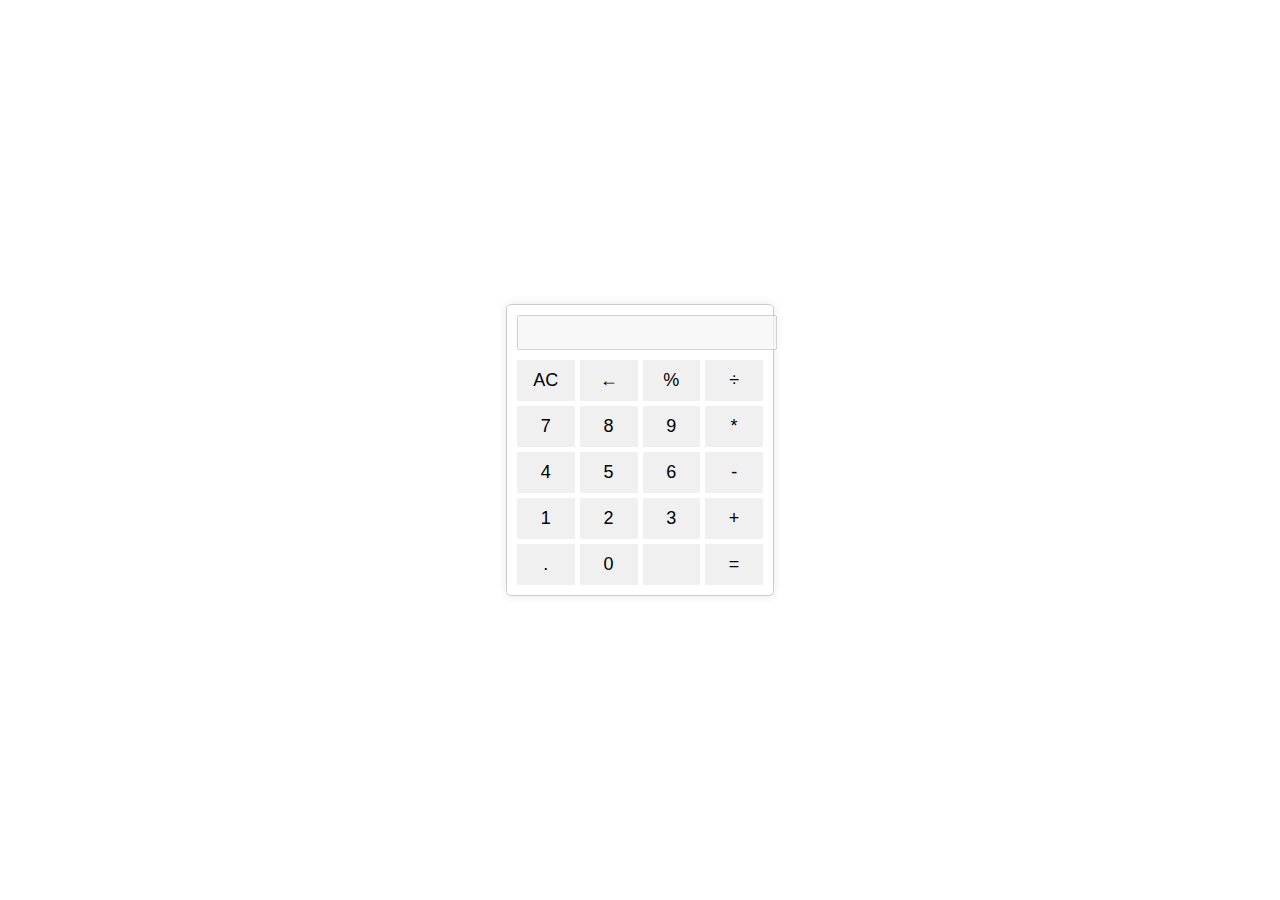
<file: index.html>
<!DOCTYPE html>
<html lang="en">
<head>
  <meta charset="UTF-8">
  <meta name="viewport" content="width=device-width, initial-scale=1.0">
  <title>Simple Calculator</title>
  <link rel="stylesheet" href="styles.css">
</head>
<body>
  <div class="calculator">
    <input type="text" id="display" disabled>
    <div class="buttons">
      <button onclick="clearallDisplay()">AC</button>
      <button onclick="clearDisplay('')">←</button>
      <button onclick="appendToDisplay('%')">%</button>
      <button onclick="appendToDisplay('÷')">÷</button>
      <button onclick="appendToDisplay('7')">7</button>
      <button onclick="appendToDisplay('8')">8</button>
      <button onclick="appendToDisplay('9')">9</button>
      <button onclick="appendToDisplay('*')">*</button>
      <button onclick="appendToDisplay('4')">4</button>
      <button onclick="appendToDisplay('5')">5</button>
      <button onclick="appendToDisplay('6')">6</button>
      <button onclick="appendToDisplay('-')">-</button>
      <button onclick="appendToDisplay('1')">1</button>
      <button onclick="appendToDisplay('2')">2</button>
      <button onclick="appendToDisplay('3')">3</button>
      <button onclick="appendToDisplay('+')">+</button>
      <button onclick="appendToDisplay('.')">.</button>
      <button onclick="appendToDisplay('0')">0</button>
      <button onclick="appendToDisplay('')"></button>
      <button onclick="calculate()">=</button>
    </div>
  </div>
  <script src="script.js"></script>
</body>
</html>
</file>
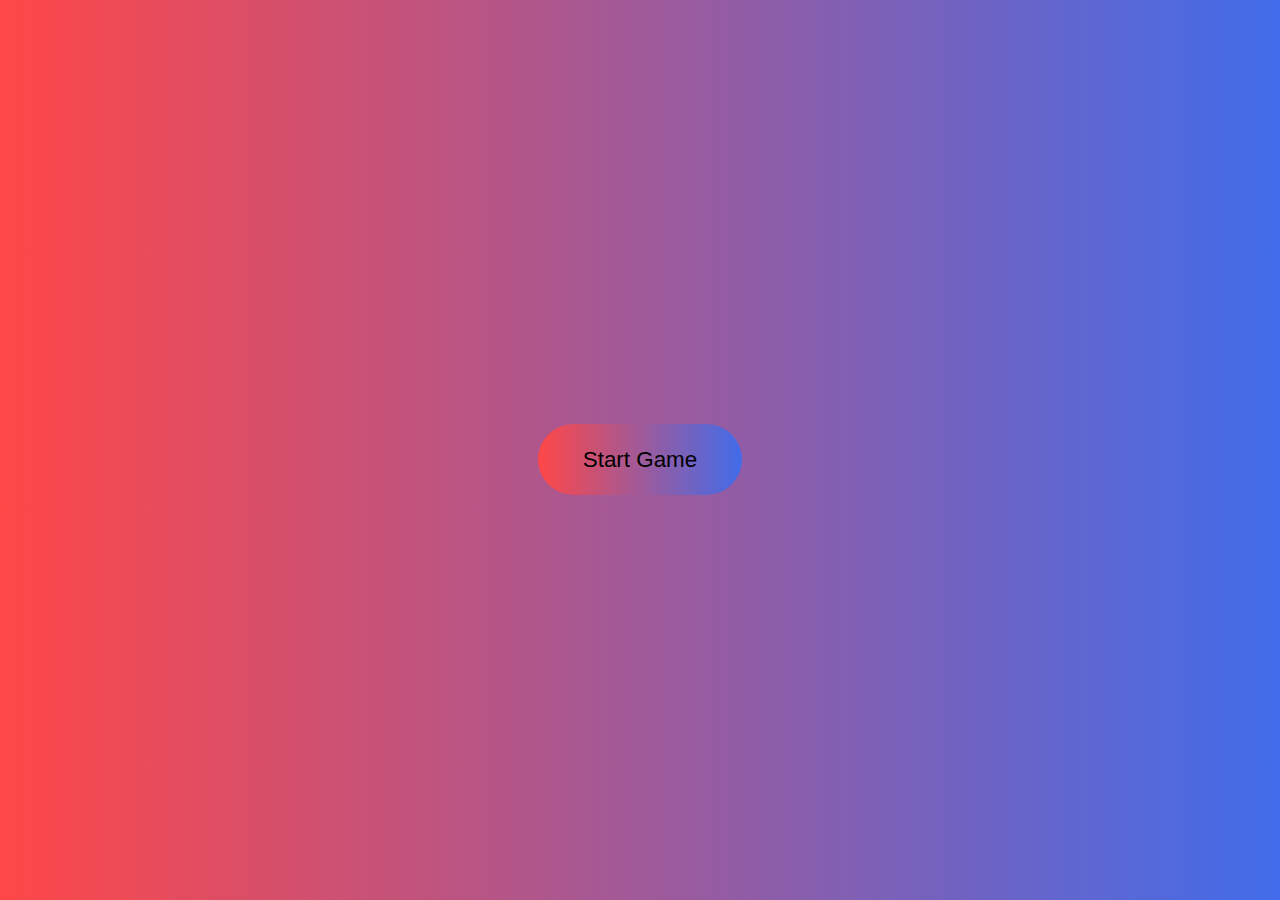
<file: conect.html>
<!DOCTYPE html>
<html lang="en">

<head>
    <meta name="viewport" content="width=device-width, initial-scale=1.0" />
    <title>Connect 4</title>
    <!-- Stylesheet -->
    <link rel="stylesheet" href="conect.css" />
</head>

<body>
    <div class="wrapper">
        <h1>Connect 4</h1>
        <div id="playerTurn">Demo Text</div>
        <div class="container"></div>
        <div id="information">
            <div class="player-wrappers">
                Player 1
                <div class="player1"></div>
            </div>
            <div class="player-wrappers">
                Player 2
                <div class="player2"></div>
            </div>
        </div>
    </div>
    <div class="startScreen">
        <div id="message"></div>
        <button id="start">Start Game</button>
    </div>
    <!-- Script -->
    <script src="connect.js"></script>
</body>

</html>
</file>
<file: styles.css>
body{
    font-family: Arial, sans-serif;
    display: flex;
    justify-content: center;
    align-items: center;
    height: 100vh;
    margin: 0;
  }
  
  .calculator {
    border: 1px solid #ccc;
    border-radius: 5px;
    padding: 10px;
    box-shadow: 0 0 10px rgba(0, 0, 0, 0.1);
  }
  
  input[type="text"] {
    width: 100%;
    margin-bottom: 10px;
    padding: 5px;
    font-size: 18px;
  }
  
  .buttons {
    display: grid;
    grid-template-columns: repeat(4, 1fr);
    gap: 5px;
  }
  
  button {
    padding: 10px;
    font-size: 18px;
    border: none;
    outline: none;
    cursor: pointer;
    background-color: #f0f0f0;
  }
  
  button:hover {
    background-color: #e0e0e0;
  }
</file>
<file: conect.css>
* {
    background: linear-gradient(to right, #ff4747, #416cea), url(g55n9s7d.png);
}

body {
    margin: 0;
    padding: 0;
    font-family: "Poppins", sans-serif;
}

.wrapper {
    width: 33.75em;
    background-color: #ffffff;
    position: absolute;
    padding: 2em;
    transform: translateX(-50%);
    left: 50%;
    top: 1.25em;
    border-radius: 0.5em;
}

.container {
    margin: 1.25em auto;
    width: 33.75em;
    border-radius: 0.6em;
    overflow: hidden;
    background-color: #416cea;
}

#information {
    display: grid;
    width: 100%;
    grid-template-columns: 1fr 1fr;
}

.player-wrappers {
    display: flex;
    align-items: center;
    flex-direction: column;
}

.player1:before {
    content: "";
    display: inline-block;
    width: 3.12em;
    height: 3.12em;
    border-radius: 50%;
    background: radial-gradient(#fff04e 1.12em, #ffc400 1.25em);
}

.player2:before {
    content: "";
    display: inline-block;
    width: 3.12em;
    height: 3.12em;
    border-radius: 50%;
    background: radial-gradient(#ff4747 1.12em, #c00303 1.25em);
}

#playerTurn {
    margin: 1em 0;
    text-align: right;
}

#playerTurn span {
    font-weight: 600;
}

.startScreen {
    position: absolute;
    top: 0;
    height: 100vh;
    width: 100vw;
    background-color: #416cea;
    display: flex;
    flex-direction: column;
    align-items: center;
    justify-content: center;
}

.startScreen button {
    background-color: #ffffff;
    font-size: 1.4em;
    padding: 1em 2em;
    border: none;
    outline: none;
    border-radius: 2em;
    cursor: pointer;
}

.grid-row {
    margin: 0 auto;
    display: flex;
}

.grid-box {
    width: 5em;
    height: 5em;
    display: grid;
    place-items: center;
    background: radial-gradient(white 1.37em, #416cea 1.43em);
    cursor: pointer;
}

.hide {
    display: none;
}

#message {
    margin-bottom: 1em;
    color: #ffffff;
    font-size: 1.2em;
}
</file>
